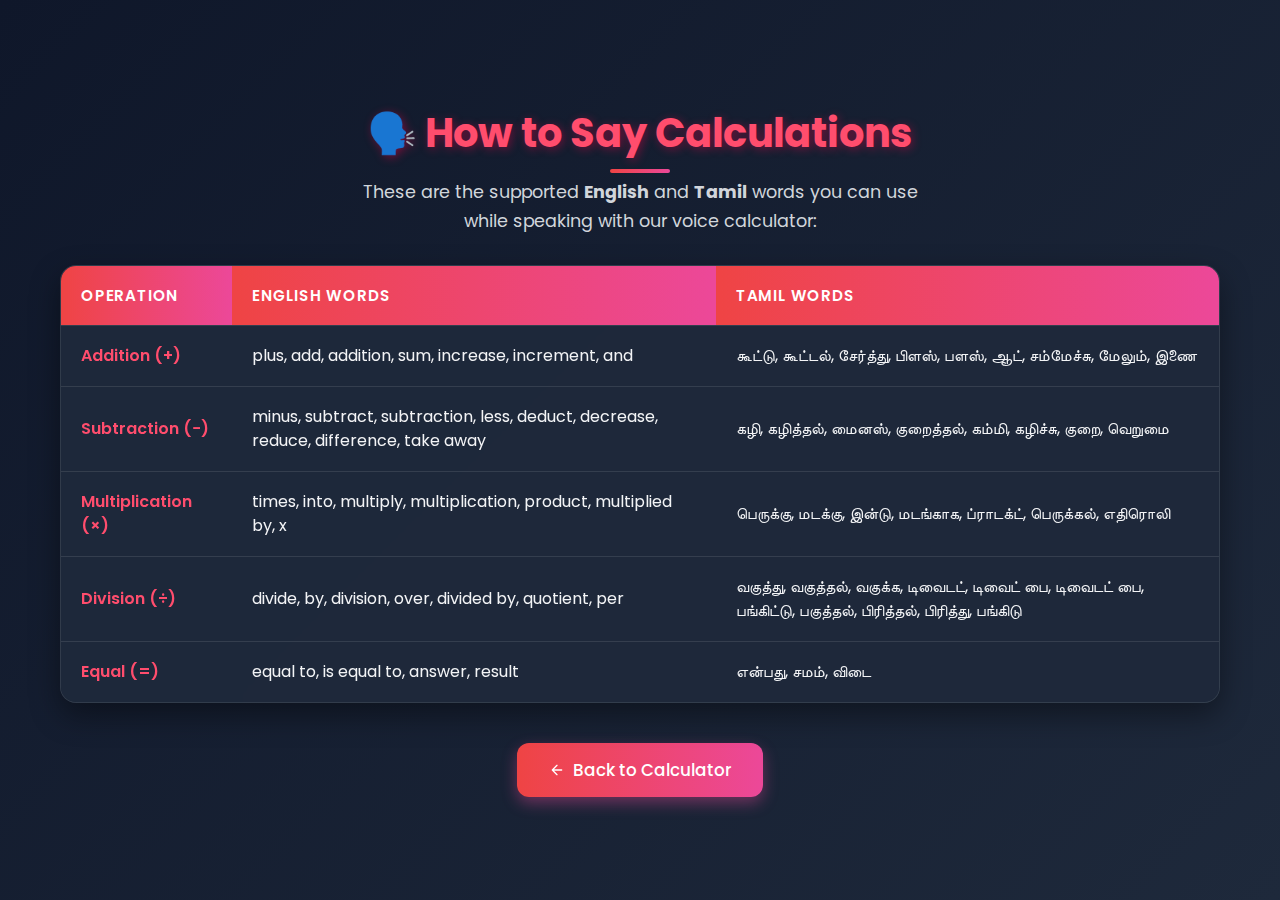
<file: how-to-say.html>
<!DOCTYPE html>
<html lang="en">

<head>
  <meta charset="UTF-8">
  <meta name="viewport" content="width=device-width, initial-scale=1.0">
  <title>How to Say Calculations - Couples Calculator</title>
  <link rel="stylesheet" href="https://fonts.googleapis.com/css2?family=Poppins:wght@300;400;500;600;700&display=swap">
  <style>
    * {
      margin: 0;
      padding: 0;
      box-sizing: border-box;
    }

    body {
      background: linear-gradient(135deg, #0f172a, #1e293b);
      color: #f9fafb;
      font-family: "Poppins", sans-serif;
      padding: 20px;
      min-height: 100vh;
      display: flex;
      flex-direction: column;
      align-items: center;
      justify-content: center;
    }

    .container {
      width: 100%;
      max-width: 1200px;
      margin: 0 auto;
      padding: 20px;
    }

    header {
      text-align: center;
      margin-bottom: 30px;
    }

    h1 {
      color: #ff4d6d;
      margin-bottom: 15px;
      text-shadow: 2px 2px 10px rgba(255, 0, 76, 0.4);
      font-size: 2.5rem;
      font-weight: 700;
      position: relative;
      display: inline-block;
    }

    h1::after {
      content: '';
      position: absolute;
      bottom: -10px;
      left: 50%;
      transform: translateX(-50%);
      width: 60px;
      height: 4px;
      background: linear-gradient(90deg, #ef4444, #ec4899);
      border-radius: 2px;
    }

    .subtitle {
      font-size: 1.1rem;
      color: #d1d5db;
      max-width: 600px;
      margin: 0 auto;
      line-height: 1.6;
    }

    .table-container {
      overflow-x: auto;
      border-radius: 16px;
      box-shadow: 0 12px 30px rgba(0, 0, 0, 0.4);
      backdrop-filter: blur(10px);
      margin-bottom: 30px;
      background: rgba(30, 41, 59, 0.7);
      border: 1px solid rgba(255, 255, 255, 0.1);
    }

    table {
      width: 100%;
      border-collapse: collapse;
      background: rgba(30, 41, 59, 0.85);
    }

    th,
    td {
      padding: 18px 20px;
      text-align: left;
      border-bottom: 1px solid rgba(255, 255, 255, 0.1);
    }

    th {
      background: linear-gradient(90deg, #ef4444, #ec4899);
      color: white;
      text-transform: uppercase;
      letter-spacing: 0.8px;
      font-size: 0.95rem;
      font-weight: 600;
      position: sticky;
      top: 0;
    }

    td {
      font-size: 1rem;
      color: #f3f4f6;
      line-height: 1.5;
    }

    tr:last-child td {
      border-bottom: none;
    }

    tr:hover td {
      background: rgba(255, 255, 255, 0.05);
      transition: background 0.3s ease-in-out;
    }

    .operation-cell {
      font-weight: 600;
      color: #ff4d6d;
    }

    .back-btn {
      display: inline-flex;
      align-items: center;
      justify-content: center;
      margin-top: 10px;
      padding: 14px 32px;
      background: linear-gradient(90deg, #ef4444, #ec4899);
      color: white;
      text-decoration: none;
      border-radius: 12px;
      font-weight: 500;
      font-size: 1.05rem;
      box-shadow: 0 6px 15px rgba(236, 72, 153, 0.4);
      transition: all 0.3s ease;
      border: none;
      cursor: pointer;
      gap: 8px;
    }

    .back-btn:hover {
      transform: translateY(-3px);
      box-shadow: 0 10px 25px rgba(236, 72, 153, 0.6);
    }

    .back-btn:active {
      transform: translateY(0);
    }

    .btn-container {
      text-align: center;
      margin-top: 20px;
    }

    /* Animation for table rows */
    @keyframes fadeIn {
      from { opacity: 0; transform: translateY(10px); }
      to { opacity: 1; transform: translateY(0); }
    }

    tr {
      animation: fadeIn 0.5s ease-out;
    }

    tr:nth-child(1) { animation-delay: 0.1s; }
    tr:nth-child(2) { animation-delay: 0.2s; }
    tr:nth-child(3) { animation-delay: 0.3s; }
    tr:nth-child(4) { animation-delay: 0.4s; }
    tr:nth-child(5) { animation-delay: 0.5s; }

    /* Responsive Styles */
    @media (max-width: 992px) {
      h1 {
        font-size: 2.2rem;
      }
      
      .subtitle {
        font-size: 1rem;
      }
    }

    @media (max-width: 768px) {
      body {
        padding: 15px;
      }
      
      .container {
        padding: 15px;
      }
      
      h1 {
        font-size: 1.9rem;
      }

      th, td {
        padding: 14px 16px;
      }
      
      td {
        font-size: 0.95rem;
      }
    }

    /* Mobile Card View for Table */
    @media (max-width: 600px) {
      table, thead, tbody, th, td, tr {
        display: block;
        width: 100%;
      }

      thead {
        display: none;
      }

      tr {
        background: rgba(30, 41, 59, 0.9);
        margin-bottom: 20px;
        border-radius: 12px;
        box-shadow: 0 6px 15px rgba(0, 0, 0, 0.3);
        padding: 16px;
        animation: none;
      }

      td {
        border: none;
        display: flex;
        flex-direction: column;
        padding: 12px 0;
        position: relative;
      }

      td:not(:last-child)::after {
        content: '';
        position: absolute;
        bottom: 0;
        left: 0;
        width: 100%;
        height: 1px;
        background: linear-gradient(90deg, transparent, rgba(255, 255, 255, 0.1), transparent);
      }

      td::before {
        content: attr(data-label);
        font-weight: bold;
        color: #ff4d6d;
        margin-bottom: 8px;
        font-size: 1rem;
        text-transform: uppercase;
        letter-spacing: 0.5px;
      }
      
      .operation-cell {
        font-size: 1.1rem;
        text-align: center;
        margin-bottom: 10px;
      }
      
      .operation-cell::before {
        text-align: center;
        font-size: 1.1rem;
      }
    }

    @media (max-width: 480px) {
      h1 {
        font-size: 1.7rem;
      }
      
      .back-btn {
        width: 100%;
        padding: 16px;
      }
    }
  </style>
</head>

<body>
  <div class="container">
    <header>
      <h1>🗣️ How to Say Calculations</h1>
      <p class="subtitle">These are the supported <b>English</b> and <b>Tamil</b> words you can use while speaking with our voice calculator:</p>
    </header>

    <div class="table-container">
      <table>
        <thead>
          <tr>
            <th>Operation</th>
            <th>English Words</th>
            <th>Tamil Words</th>
          </tr>
        </thead>
        <tbody>
          <tr>
            <td class="operation-cell" data-label="Operation">Addition (+)</td>
            <td data-label="English Words">plus, add, addition, sum, increase, increment, and</td>
            <td data-label="Tamil Words">கூட்டு, கூட்டல், சேர்த்து, பிளஸ், பளஸ், ஆட், சம்மேச்சு, மேலும், இணை</td>
          </tr>
          <tr>
            <td class="operation-cell" data-label="Operation">Subtraction (−)</td>
            <td data-label="English Words">minus, subtract, subtraction, less, deduct, decrease, reduce, difference, take away</td>
            <td data-label="Tamil Words">கழி, கழித்தல், மைனஸ், குறைத்தல், கம்மி, கழிச்சு, குறை, வெறுமை</td>
          </tr>
          <tr>
            <td class="operation-cell" data-label="Operation">Multiplication (×)</td>
            <td data-label="English Words">times, into, multiply, multiplication, product, multiplied by, x</td>
            <td data-label="Tamil Words">பெருக்கு, மடக்கு, இன்டு, மடங்காக, ப்ராடக்ட், பெருக்கல், எதிரொலி</td>
          </tr>
          <tr>
            <td class="operation-cell" data-label="Operation">Division (÷)</td>
            <td data-label="English Words">divide, by, division, over, divided by, quotient, per</td>
            <td data-label="Tamil Words">வகுத்து, வகுத்தல், வகுக்க, டிவைடட், டிவைட் பை, டிவைடட் பை, பங்கிட்டு, பகுத்தல், பிரித்தல், பிரித்து, பங்கிடு</td>
          </tr>
          <tr>
            <td class="operation-cell" data-label="Operation">Equal (=)</td>
            <td data-label="English Words">equal to, is equal to, answer, result</td>
            <td data-label="Tamil Words">என்பது, சமம், விடை</td>
          </tr>
        </tbody>
      </table>
    </div>

    <div class="btn-container">
      <a href="./index.html" class="back-btn">
        <svg width="16" height="16" viewBox="0 0 24 24" fill="none" xmlns="http://www.w3.org/2000/svg">
          <path d="M19 12H5M5 12L12 19M5 12L12 5" stroke="currentColor" stroke-width="2" stroke-linecap="round" stroke-linejoin="round"/>
        </svg>
        Back to Calculator
      </a>
    </div>
  </div>
</body>
</html>
</file>
